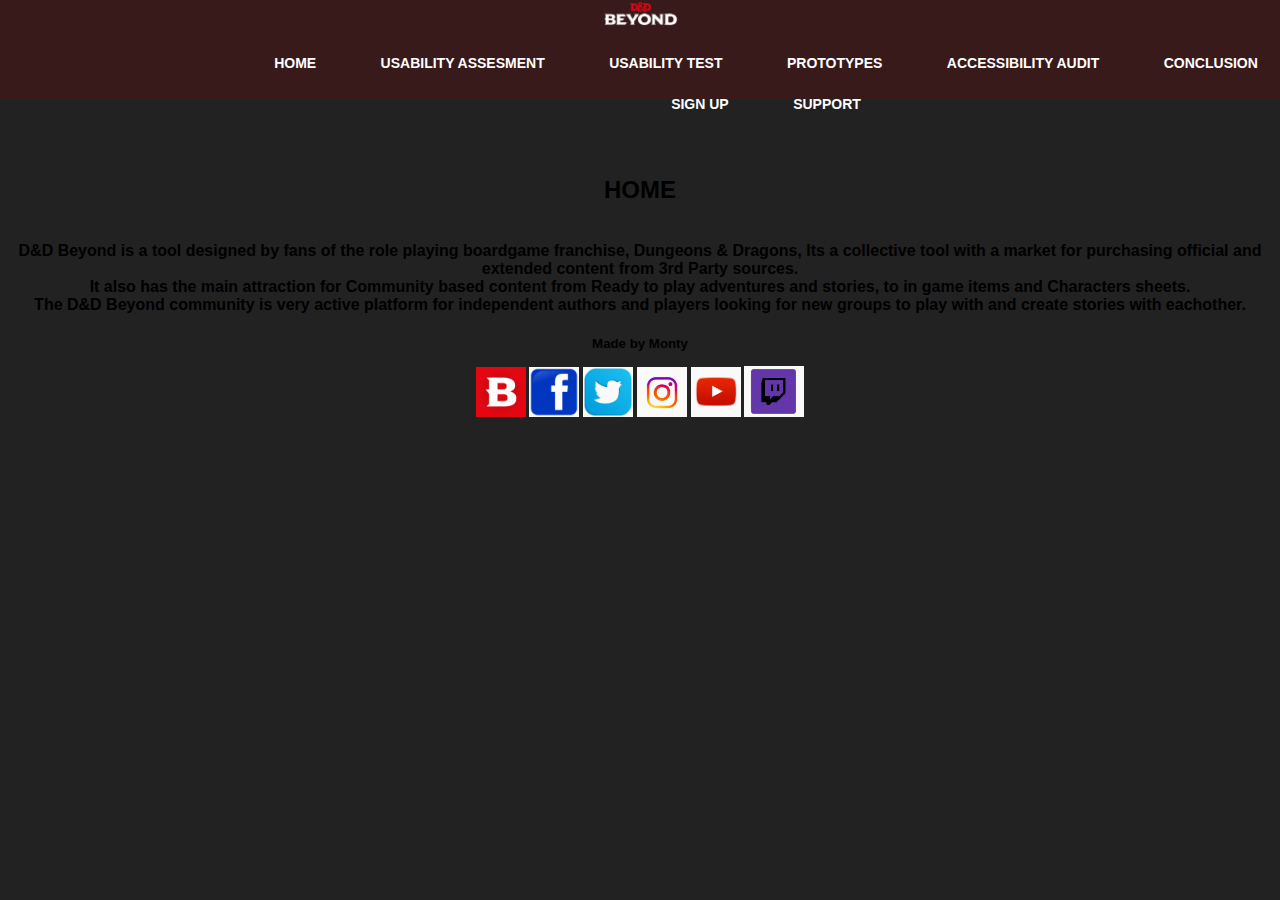
<file: HCI Final Project/index.html>
<!DOCTYPE html>
<html lang="en">
<head>
    <meta charset="UTF-8">
    <meta http-equiv="X-UA-Compatible" content="IE=edge">
    <meta name="viewport" content="width=device-width, initial-scale=1.0">
    <title> D&D Beyond HCI Final Project (index)</title>
    <link rel="stylesheet" href="style.css">
    <link rel="icon" type="image/x-icon" href="fav-icon.png">
</head>
<body>
    <header> 
    <div class="container">
        <h1 class="logo"></h1>
        <a href="https://www.dndbeyond.com">
        <img src="logo.png" class="social" width="75" translateX=""></a>
        <nav>
           <ul>
                <li> <a href="index.html"> Home </a> </li>
                <li> <a href="Usability Assesment.html"> Usability Assesment </a> </li>
                <li> <a href="Usability Test.html"> Usability Test </a> </li>
                <li> <a href="Prototypes.html"> Prototypes </a> </li>
                <li> <a href="Accessibility Audit.html"> Accessibility Audit </a> </li>
                <li> <a href="Conclusion.html"> Conclusion </a> </li>
                <li> <a href="signup.html"> Sign Up </a> </li>
                <li> <a href="support.html"> Support </a> </li>
        </ul>
    </nav>
    </div>
</header>

      <div class="content">
        <h2><br>
          <br>
          HOME
        </h2>
        <br>
        D&D Beyond is a tool designed by fans of the role playing boardgame franchise, Dungeons & Dragons,
        Its a collective tool with a market for purchasing official and extended content from 3rd Party sources. 
        <br>
        It also has the main attraction for Community based content from Ready to play adventures and stories, 
        to in game items and Characters sheets.
        <br>
        The D&D Beyond community is very active platform for independent authors 
        and players looking for new groups to play with and create stories with eachother.
        
        <p>
            
        </p>

      </div>
</body>
<footer>
    <h5>
        Made by Monty
        <br><br>
        <a href="https://www.dndbeyond.com">
          <img src="fav-icon.png" class="social" width="50"></a>

        <a href="https://www.facebook.com/d&dbeyond">
          <img src="facebook.png" class="social" width="50"></a>

        <a href="https://twitter.com/d&dbeyond">
          <img src="twitter.png" class="social" width="50"></a>
  
        <a href="https://www.instagram.com/d&dbeyond/">
          <img src="instagram.png" class="social" width="50"></a>
  
        <a href="https://www.youtube.com/channel/UCPy-338BEVgDkQade0qJmkw">
          <img src="youtube.png" class="social" width="50"></a>
  
        <a href="https://www.twitch.tv/d&dbeyond">
          <img src="twitch.png" class="social" width="60"></a>
          
    </h5>
  </footer>
</html>
</file>
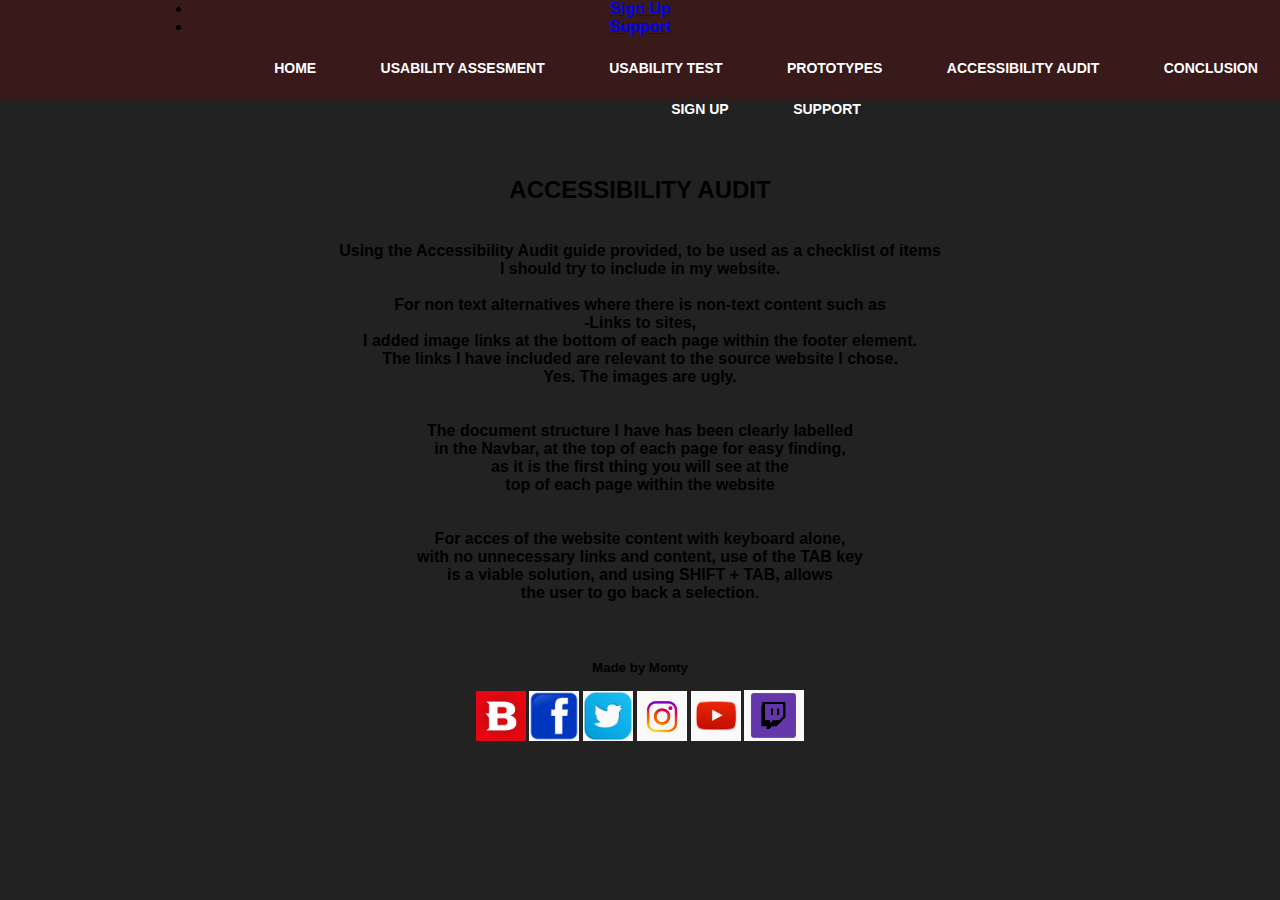
<file: HCI Final Project/Accessibility Audit.html>
<!DOCTYPE html>
<html lang="en">
<head>
    <meta charset="UTF-8">
    <meta http-equiv="X-UA-Compatible" content="IE=edge">
    <meta name="viewport" content="width=device-width, initial-scale=1.0">
    <title> D&D Beyond HCI Final Project (index)</title>
    <link rel="stylesheet" href="style.css">
    <link rel="icon" type="image/x-icon" href="fav-icon.png">
</head>
<body>
    <header> 
    <div class="container">
        <li> <a href="signup.html"> Sign Up </a> </li>
        <li> <a href="support.html"> Support </a> </li>
        <nav>
           <ul>
                <li> <a href="index.html"> Home </a> </li>
                <li> <a href="Usability Assesment.html"> Usability Assesment </a> </li>
                <li> <a href="Usability Test.html"> Usability Test </a> </li>
                <li> <a href="Prototypes.html"> Prototypes </a> </li>
                <li> <a href="Accessibility Audit.html"> Accessibility Audit </a> </li>
                <li> <a href="Conclusion.html"> Conclusion </a> </li>
                <li> <a href="signup.html"> Sign Up </a> </li>
                <li> <a href="support.html"> Support </a> </li>
        </ul>
    </nav>
    </div>
</header>
  <div class="content">
    <h2>
    <br>
    <br> ACCESSIBILITY AUDIT
    </h2>
    <br> Using the Accessibility Audit guide provided, to be used as a checklist of items
    <br> I should try to include in my website.
    <br>
    <br> For non text alternatives where there is non-text content such as
    <br> -Links to sites,
    <br> I added image links at the bottom of each page within the footer element.
    <br> The links I have included are relevant to the source website I chose.
    <br> Yes. The images are ugly.
    <br>
    <br> 
    <br> The document structure I have has been clearly labelled
    <br> in the Navbar, at the top of each page for easy finding,
    <br> as it is the first thing you will see at the
    <br> top of each page within the website
    <br>
    <br> 
    <br> For acces of the website content with keyboard alone, 
    <br> with no unnecessary links and content, use of the TAB key 
    <br> is a viable solution, and using SHIFT + TAB, allows
    <br> the user to go back a selection.
    <br> 
    <br> 
    <br>     


    <p>
       
    </p>
  </div>






    
    <footer>
    <h5>
      Made by Monty
      <br><br>
      <a href="https://www.dndbeyond.com">
        <img src="fav-icon.png" class="social" width="50"></a>

      <a href="https://www.facebook.com/d&dbeyond">
        <img src="facebook.png" class="social" width="50"></a>

      <a href="https://twitter.com/d&dbeyond">
        <img src="twitter.png" class="social" width="50"></a>

      <a href="https://www.instagram.com/d&dbeyond/">
        <img src="instagram.png" class="social" width="50"></a>

      <a href="https://www.youtube.com/channel/UCPy-338BEVgDkQade0qJmkw">
        <img src="youtube.png" class="social" width="50"></a>

      <a href="https://www.twitch.tv/d&dbeyond">
        <img src="twitch.png" class="social" width="60"></a>
    </h5>
  </footer>
</html>
</file>
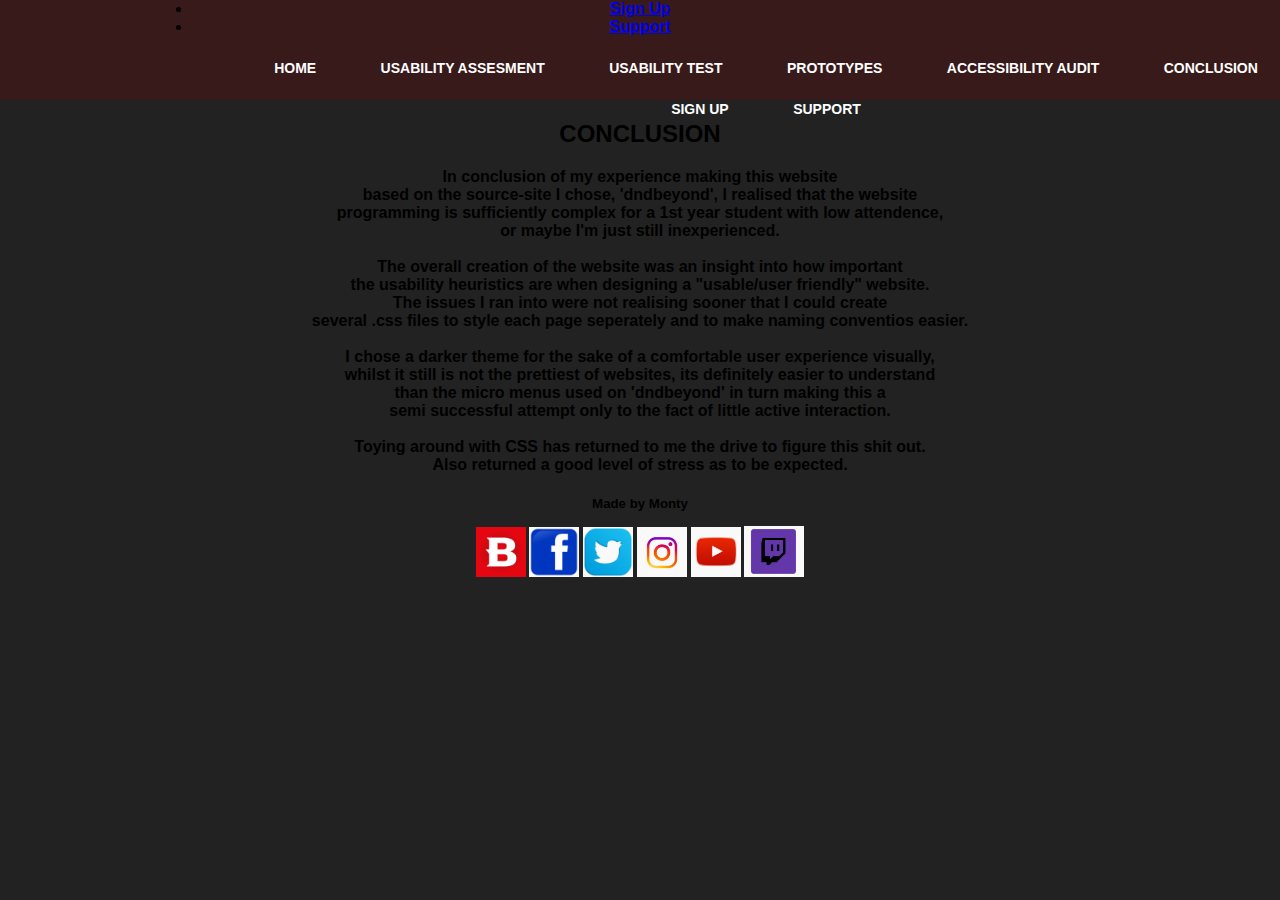
<file: HCI Final Project/Conclusion.html>
<!DOCTYPE html>
<html lang="en">
<head>
    <meta charset="UTF-8">
    <meta http-equiv="X-UA-Compatible" content="IE=edge">
    <meta name="viewport" content="width=device-width, initial-scale=1.0">
    <title> D&D Beyond HCI Final Project (index)</title>
    <link rel="stylesheet" href="style.css">
    <link rel="icon" type="image/x-icon" href="fav-icon.png">
</head>
<body>
    <header> 
    <div class="container">
        <h1 class="logo"></h1>
        <li> <a href="signup.html"> Sign Up </a> </li>
        <li> <a href="support.html"> Support </a> </li>
        <nav>
           <ul>
                <li> <a href="index.html"> Home </a> </li>
                <li> <a href="Usability Assesment.html"> Usability Assesment </a> </li>
                <li> <a href="Usability Test.html"> Usability Test </a> </li>
                <li> <a href="Prototypes.html"> Prototypes </a> </li>
                <li> <a href="Accessibility Audit.html"> Accessibility Audit </a> </li>
                <li> <a href="Conclusion.html"> Conclusion </a> </li>
                <li> <a href="signup.html"> Sign Up </a> </li>
                <li> <a href="support.html"> Support </a> </li>
        </ul>
    </nav>
    </div>
</header>

  <div class="content">
    <h2>
      CONCLUSION
    </h2>
    In conclusion of my experience making this website <br>
    based on the source-site I chose, 'dndbeyond', I realised that the website <br>
    programming is sufficiently complex for a 1st year student with low attendence,<br>
    or maybe I'm just still inexperienced.
    <br><br>
    The overall creation of the website was an insight into how important <br>
    the usability heuristics are when designing a "usable/user friendly" website.<br>
    The issues I ran into were not realising sooner that I could create <br>
    several .css files to style each page seperately and to make naming conventios easier.<br>
    <br>
    I chose a darker theme for the sake of a comfortable user experience visually,<br>
    whilst it still is not the prettiest of websites, its definitely easier to understand<br>
    than the micro menus used on 'dndbeyond' in turn making this a <br>
    semi successful attempt only to the fact of little active interaction.<br>
    <br>
    Toying around with CSS has returned to me the drive to figure this shit out.<br>
    Also returned a good level of stress as to be expected.
    
    <p>
        
    </p>

  </div>





    
    <footer>
    <h5>
      Made by Monty
      <br><br>
      <a href="https://www.dndbeyond.com">
        <img src="fav-icon.png" class="social" width="50"></a>

      <a href="https://www.facebook.com/d&dbeyond">
        <img src="facebook.png" class="social" width="50"></a>

      <a href="https://twitter.com/d&dbeyond">
        <img src="twitter.png" class="social" width="50"></a>

      <a href="https://www.instagram.com/d&dbeyond/">
        <img src="instagram.png" class="social" width="50"></a>

      <a href="https://www.youtube.com/channel/UCPy-338BEVgDkQade0qJmkw">
        <img src="youtube.png" class="social" width="50"></a>

      <a href="https://www.twitch.tv/d&dbeyond">
        <img src="twitch.png" class="social" width="60"></a>
          
    </h5>
  </footer>
</html>
</file>
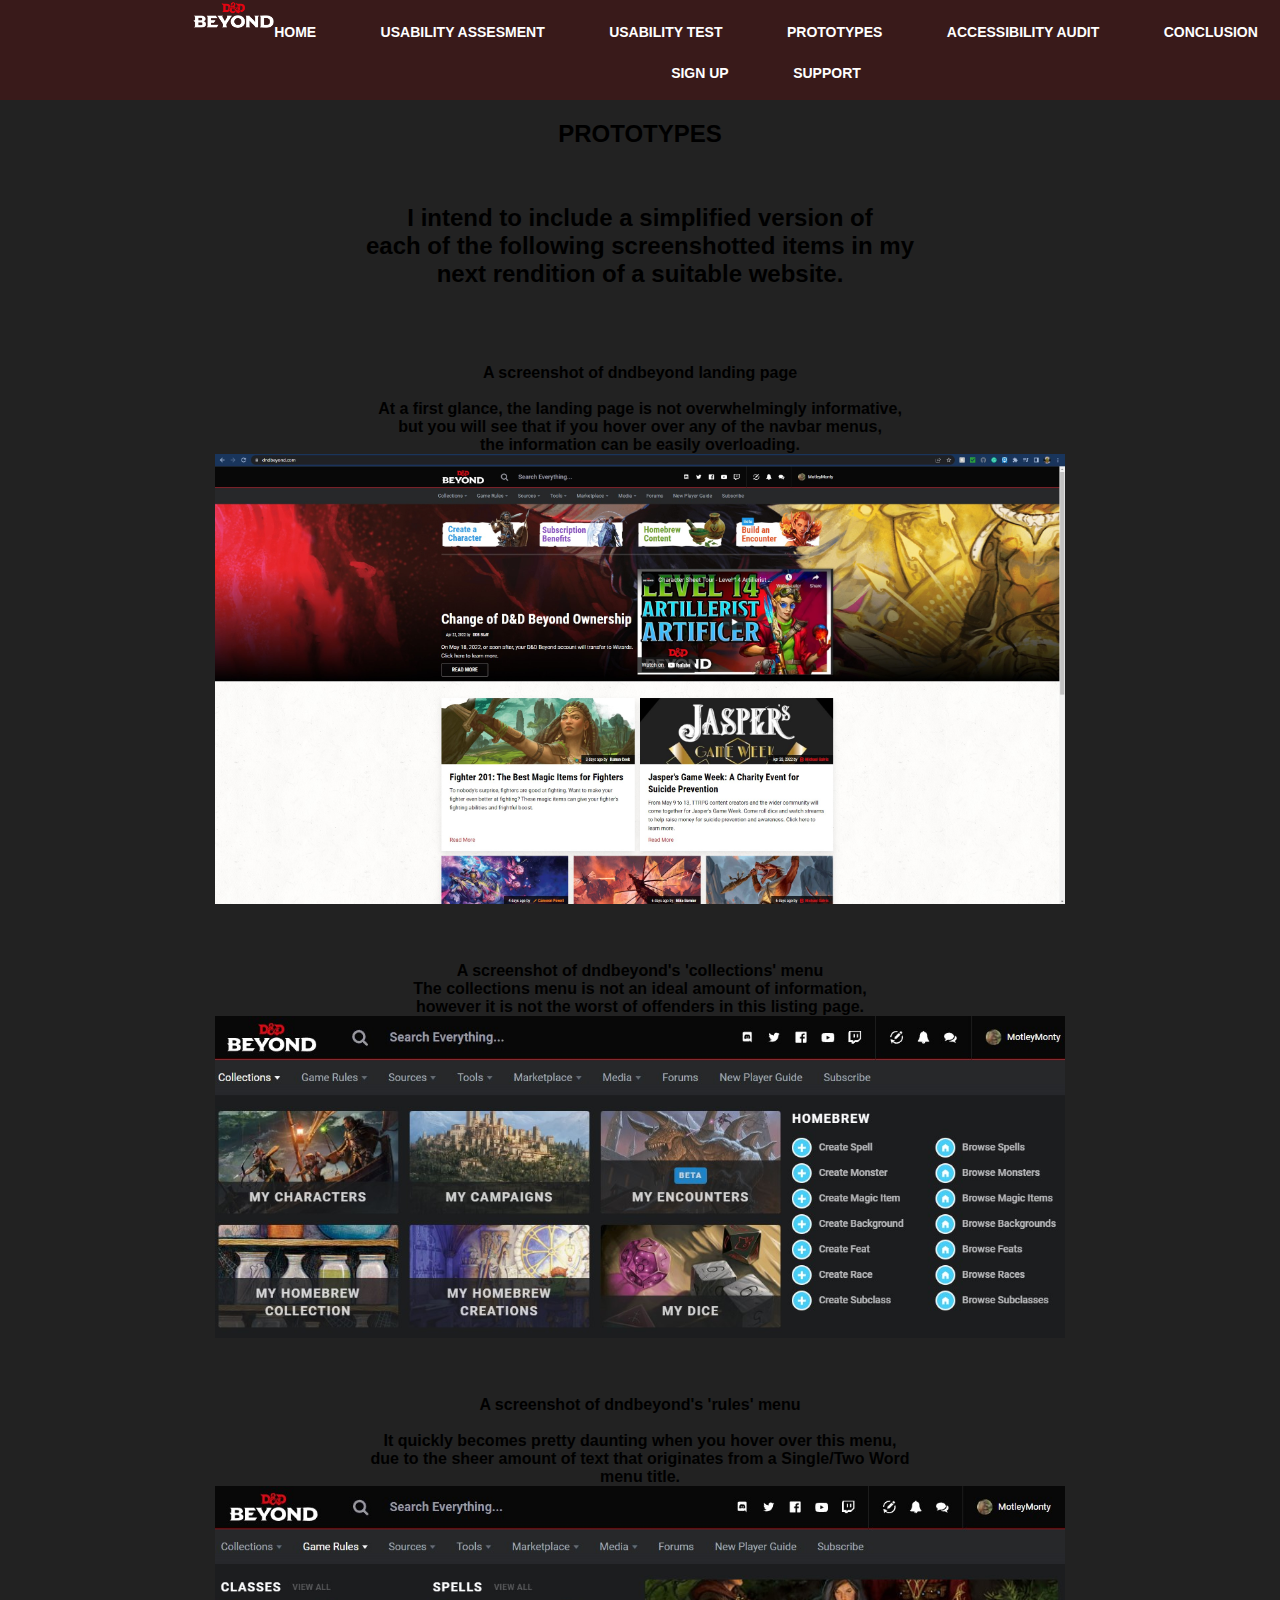
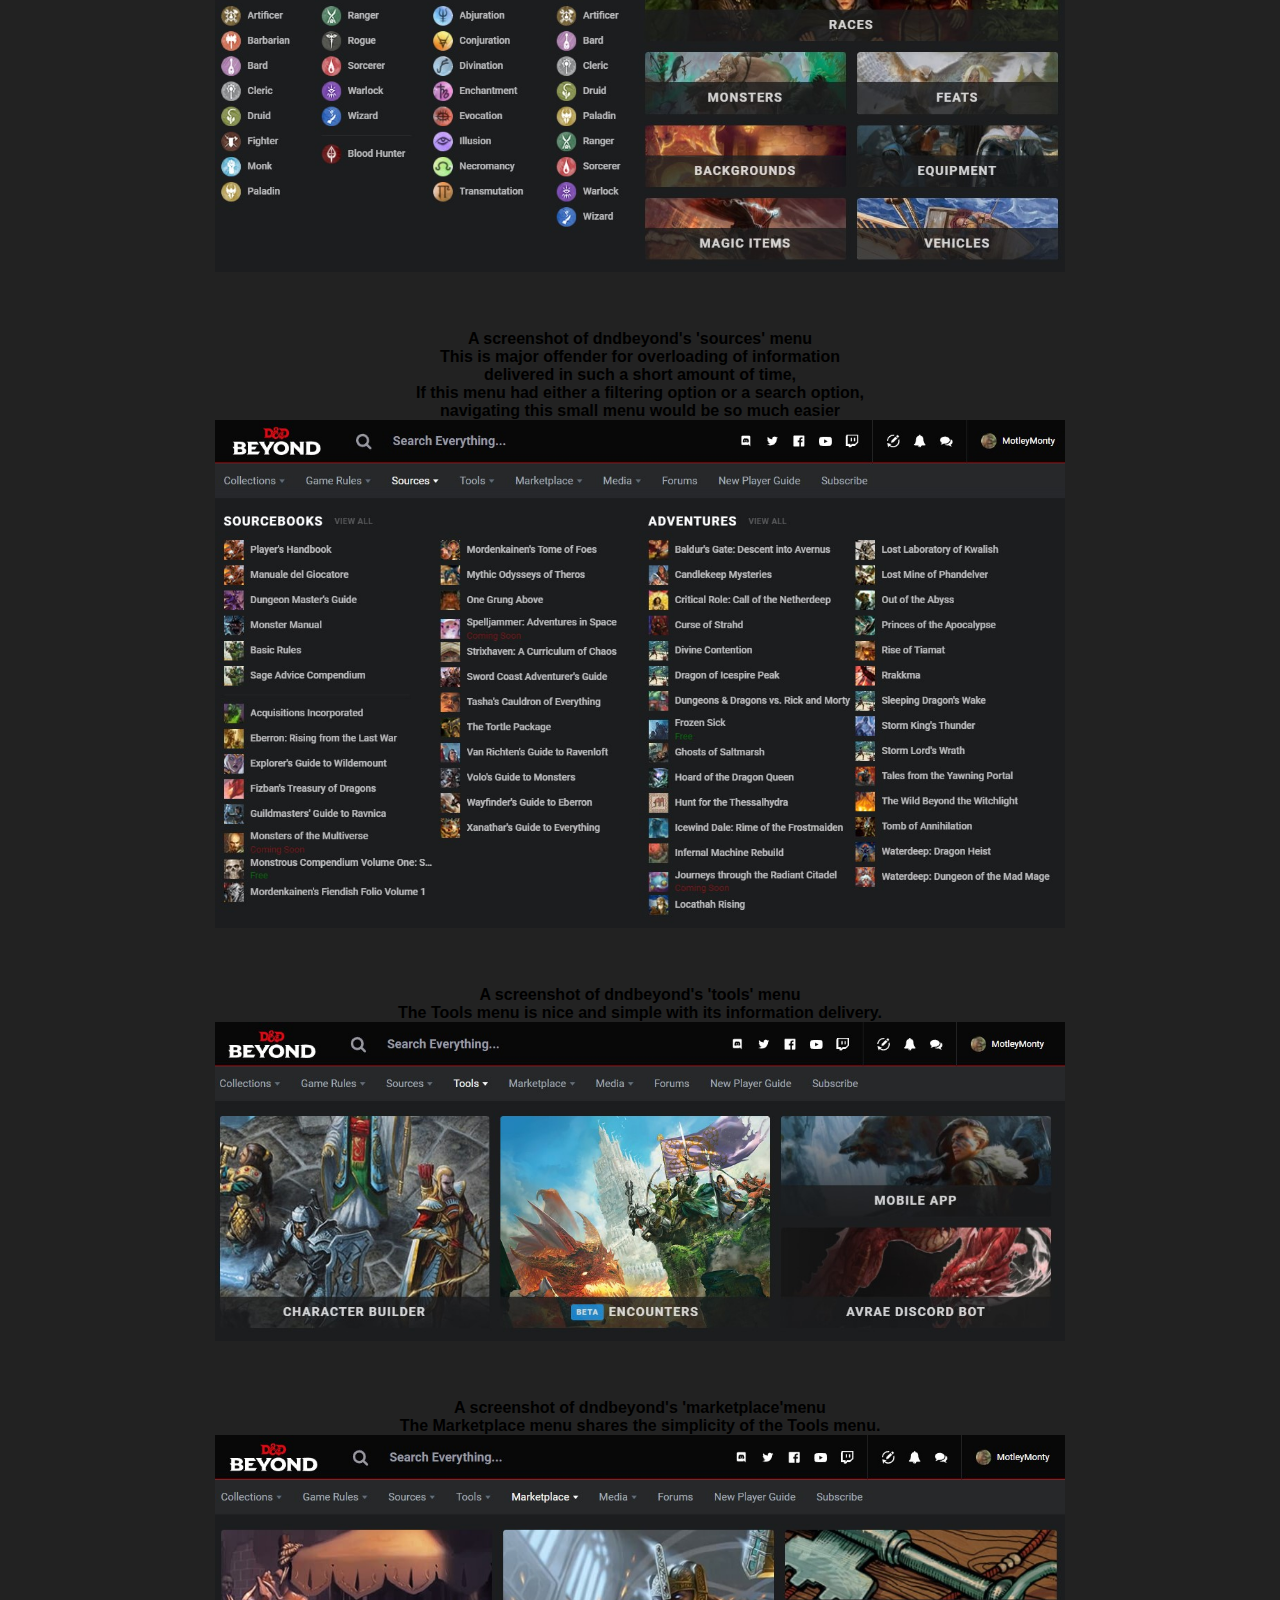
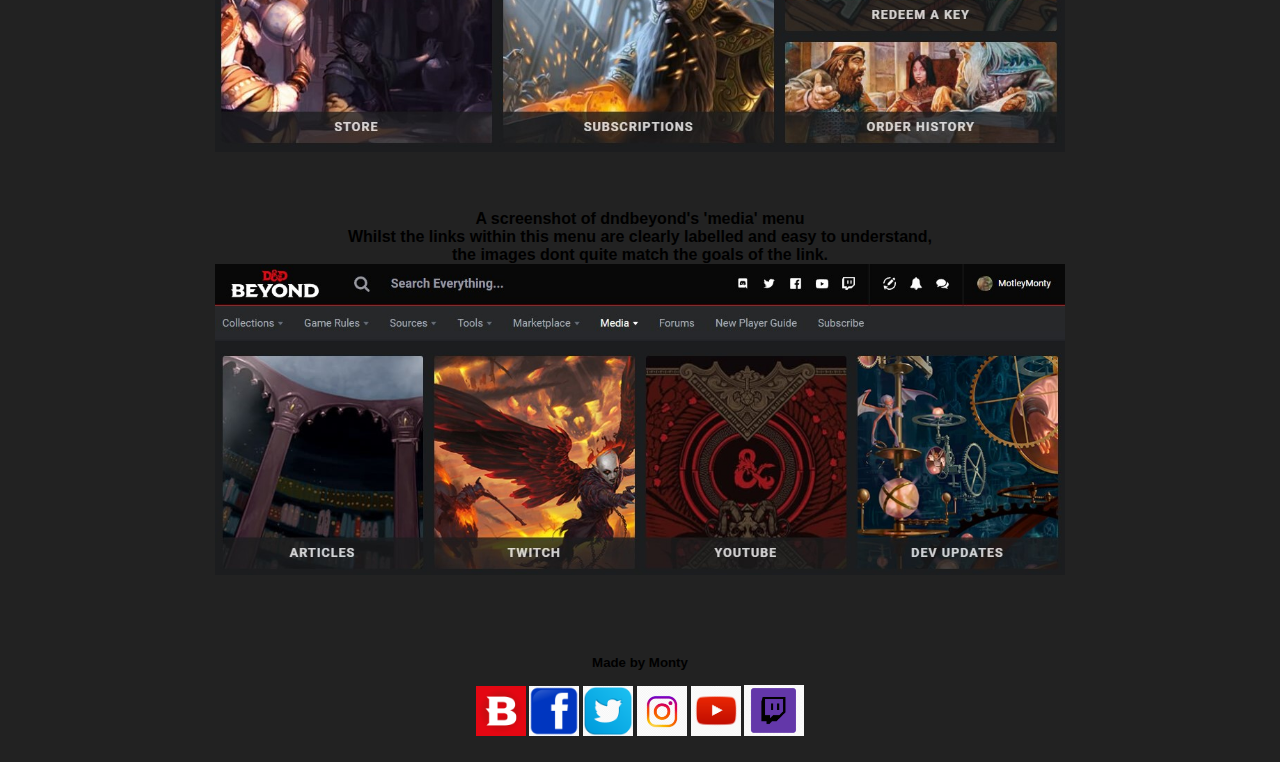
<file: HCI Final Project/Prototypes.html>
<!DOCTYPE html>
<html lang="en">
<head>
    <meta charset="UTF-8">
    <meta http-equiv="X-UA-Compatible" content="IE=edge">
    <meta name="viewport" content="width=device-width, initial-scale=1.0">
    <title> D&D Beyond HCI Final Project (index)</title>
    <link rel="stylesheet" href="style.css">
    <link rel="icon" type="image/x-icon" href="fav-icon.png">
</head>
<body>
    <header> 
    <div class="container">
        <h1 class="logo"></h1>
        <img src="logo.png" class="logo">
        <nav>
           <ul>
                <li> <a href="index.html"> Home </a> </li>
                <li> <a href="Usability Assesment.html"> Usability Assesment </a> </li>
                <li> <a href="Usability Test.html"> Usability Test </a> </li>
                <li> <a href="Prototypes.html"> Prototypes </a> </li>
                <li> <a href="Accessibility Audit.html"> Accessibility Audit </a> </li>
                <li> <a href="Conclusion.html"> Conclusion </a> </li>
                <li> <a href="signup.html"> Sign Up </a> </li>
                <li> <a href="support.html"> Support </a> </li>
        </ul>
    </nav>
    </div>
</header>

  <div class="content">
    <h2>
      PROTOTYPES
      <br><br><br>
      I intend to include a simplified version of<br> 
      each of the following screenshotted items in my <br>
      next rendition of a suitable website.
      <br><br><br>
    </h2>
    A screenshot of dndbeyond landing page<br><br>
    At a first glance, the landing page is not overwhelmingly informative, <br>
    but you will see that if you hover over any of the navbar menus,<br>
    the information can be easily overloading.<br>


    <img src="sourceSite.jpg" class="images" width="850"><br>
    <br><br><br>
    
    A screenshot of dndbeyond's 'collections' menu <br>
    The collections menu is not an ideal amount of information,<br>
    however it is not the worst of offenders in this listing page.<br>  
  
    <img src="collectionsMenu.jpg" class="images" width="850"><br>
    <br><br><br>
    
    A screenshot of dndbeyond's 'rules' menu<br><br>
    It quickly becomes pretty daunting when you hover over this menu,<br>
    due to the sheer amount of text that originates from a Single/Two Word<br>
    menu title.<br>
   <img src="rulesMenu.jpg" width="850" > <br>
   <br><br><br>
    
    A screenshot of dndbeyond's 'sources' menu <br>
    This is major offender for overloading of information <br>
    delivered in such a short amount of time, <br>
    If this menu had either a filtering option or a search option, <br>
    navigating this small menu would be so much easier<br>
    <img src="sourcesMenu.jpg" width="850"> <br>
    <br><br><br>
    
    A screenshot of dndbeyond's 'tools' menu <br>
  The Tools menu is nice and simple with its information delivery.<br>  
    <img src="toolsMenu.jpg" width="850"> <br>
    <br><br><br> 
    
    A screenshot of dndbeyond's 'marketplace'menu <br>
    The Marketplace menu shares the simplicity of the Tools menu.    
    <img src="marketMenu.jpg" width="850"> <br>
    <br><br><br>
    
    A screenshot of dndbeyond's 'media' menu <br>
    Whilst the links within this menu are clearly labelled and easy to understand,<br>
    the images dont quite match the goals of the link.<br>
    <img src="mediaMenu.jpg" width="850"> <br>
    <br><br><br>   
    <p>
        
    </p>

  </div>





    
    <footer>
    <h5>
      Made by Monty
      <br><br>
      <a href="https://www.dndbeyond.com">
        <img src="fav-icon.png" class="social" width="50"></a>

      <a href="https://www.facebook.com/d&dbeyond">
        <img src="facebook.png" class="social" width="50"></a>

      <a href="https://twitter.com/d&dbeyond">
        <img src="twitter.png" class="social" width="50"></a>

      <a href="https://www.instagram.com/d&dbeyond/">
        <img src="instagram.png" class="social" width="50"></a>

      <a href="https://www.youtube.com/channel/UCPy-338BEVgDkQade0qJmkw">
        <img src="youtube.png" class="social" width="50"></a>

      <a href="https://www.twitch.tv/d&dbeyond">
        <img src="twitch.png" class="social" width="60"></a>
  </footer>
</html>
</file>
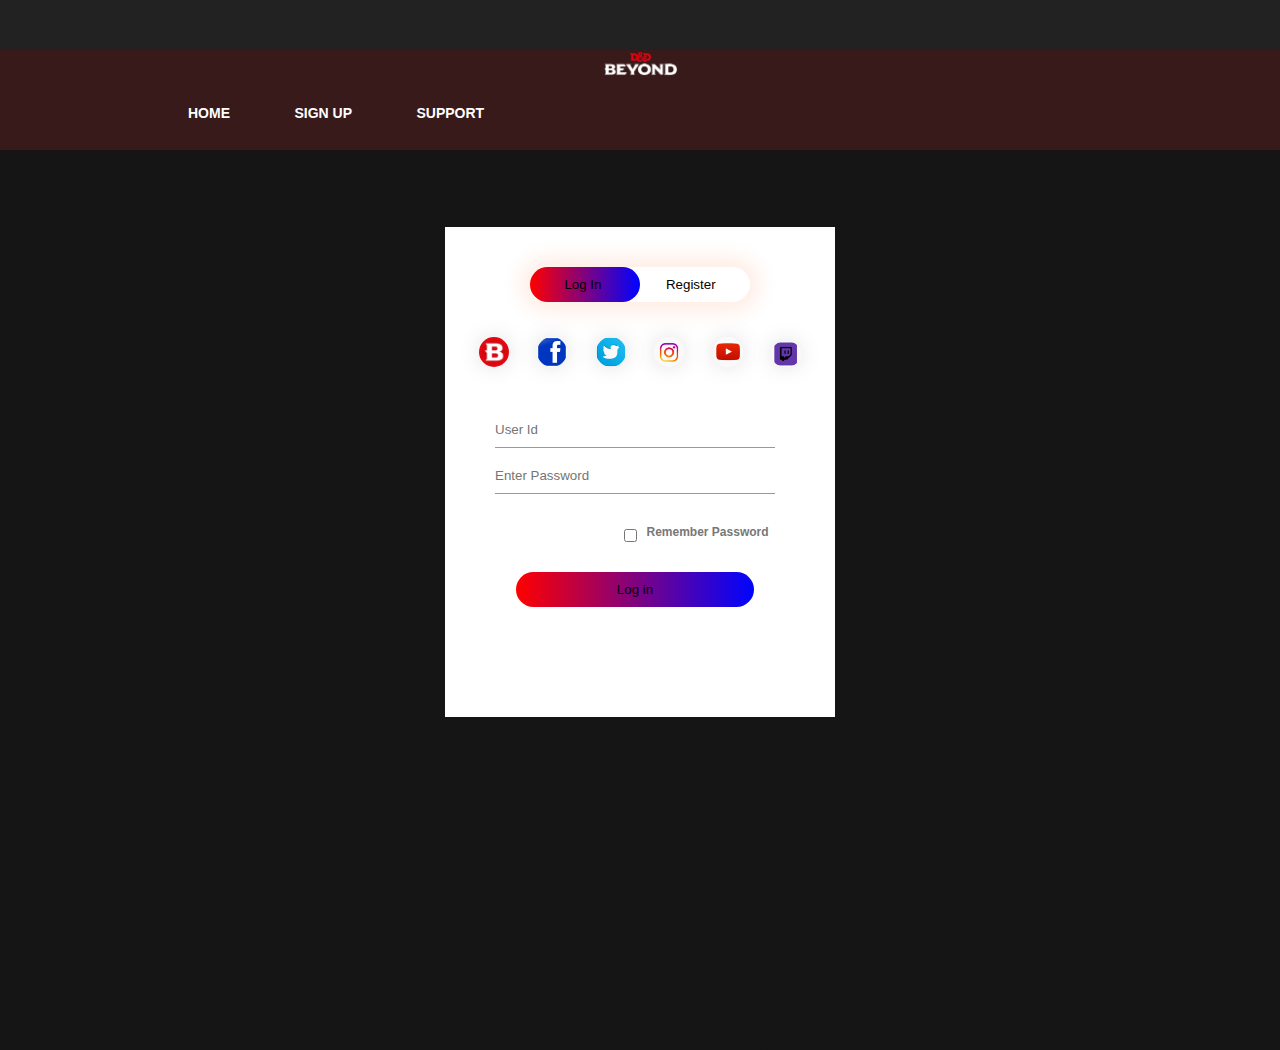
<file: HCI Final Project/signup.html>
<!DOCTYPE html>
<html lang="en">
<head>
    <meta charset="UTF-8">
    <meta http-equiv="X-UA-Compatible" content="IE=edge">
    <meta name="viewport" content="width=device-width, initial-scale=1.0">
    <title> D&D Beyond HCI Final Project (index)</title>
    <link rel="stylesheet" href="signup.css">
    <link rel="icon" type="image/x-icon" href="fav-icon.png">
</head>
<body>
    <header> 
    <div class="container">
        <h1 class="logo"></h1>
        <a href="https://www.dndbeyond.com">
        <img src="logo.png" class="social" width="75" translateX=""></a>
        <nav>
           <ul>
                <li> <a href="index.html"> Home </a> </li>
                <li> <a href="signup.html"> Sign Up </a> </li>
                <li> <a href="support.html"> Support </a> </li>
        </ul>
    </nav>
    </div>
</header>
<body>
    <meta charset="UTF-8">
    <meta http-equiv="X-UA-Compatible" content="IE=edge">
    <meta name="viewport" content="width=device-width, initial-scale=1.0">
    <title> D&D Beyond HCI Final Project (index)</title>
    <link rel="stylesheet" href="signup.css">
    <link rel="icon" type="image/x-icon" href="fav-icon.png">
    <div class="hero">
<div class="form-box">
    <div class="button-box">
        <div id="btn"></div>
        <button type="button" class="toggle-btn" onclick="login()">Log In</button>
        <button type="button" class="toggle-btn" onclick="register()">Register</button>
    </div>
    <div class="social-icons">
        <a href="https://www.dndbeyond.com">
            <img src="fav-icon.png" class="social" width="50"></a>
  
          <a href="https://www.facebook.com/d&dbeyond">
            <img src="facebook.png" class="social" width="50"></a>
  
          <a href="https://twitter.com/d&dbeyond">
            <img src="twitter.png" class="social" width="50"></a>
    
          <a href="https://www.instagram.com/d&dbeyond/">
            <img src="instagram.png" class="social" width="50"></a>
    
          <a href="https://www.youtube.com/channel/UCPy-338BEVgDkQade0qJmkw">
            <img src="youtube.png" class="social" width="50"></a>
    
          <a href="https://www.twitch.tv/d&dbeyond">
            <img src="twitch.png" class="social" width="60"></a>
    </div>
    <form id="login" class="input-group">
        <input type="text" class="input-field" placeholder="User Id" required>
        <input type="text" class="input-field" placeholder="Enter Password" required>
        <input type="checkbox" class="chech-box"><span>Remember Password</span>
        <button type="submit" class="submit-btn">Log in</button>
    </form>
    <form id="register" class="input-group">
        <input type="text" class="input-field" placeholder="User Id" required>
        <input type="email" class="input-field" placeholder="Email Id" required>
        <input type="text" class="input-field" placeholder="Enter Password" required>
        <input type="checkbox" class="chech-box"><span>I agree to the terms & conditions</span>
        <button type="submit" class="submit-btn">Register</button>
    </form>
</div>
        
    </div>
    
    <script>
    var x = document.getElementById("login");
    var y = document.getElementById("register");
    var z = document.getElementById("btn");
    
    function register(){
        x.style.left = "-400px";
        y.style.left = "50px";
        z.style.left = "110px";
    }
    function login(){
        x.style.left = "50px";
        y.style.left = "450px";
        z.style.left = "0";
    }
    
    
    </script>
    
</body>
</html>
</file>
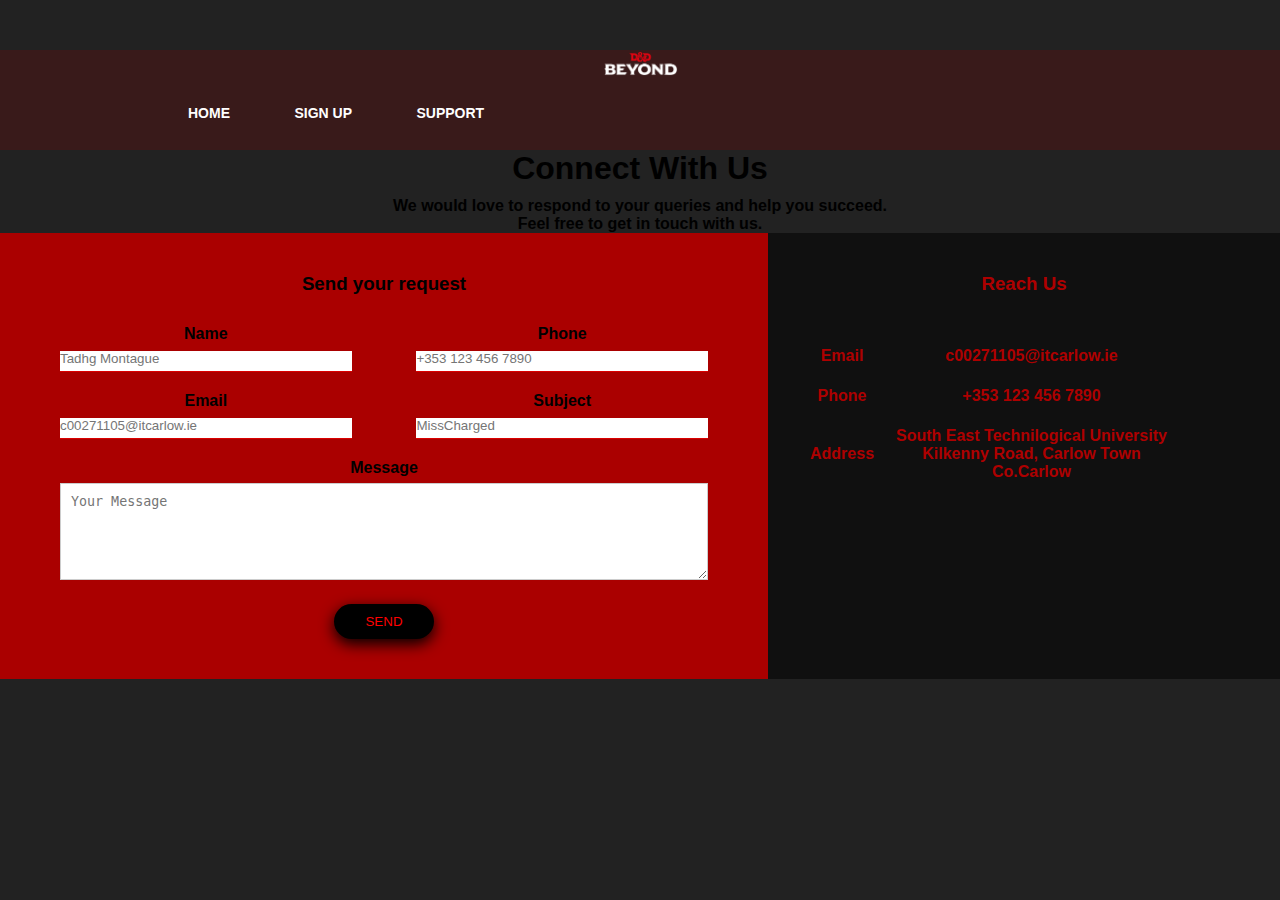
<file: HCI Final Project/support.html>
<!DOCTYPE html>
<html lang="en">
<head>
    <meta charset="UTF-8">
    <meta http-equiv="X-UA-Compatible" content="IE=edge">
    <meta name="viewport" content="width=device-width, initial-scale=1.0">
    <title> D&D Beyond HCI Final Project (index)</title>
    <link rel="stylesheet" href="support.css">
    <link rel="icon" type="image/x-icon" href="fav-icon.png">
</head>
<body><body>
    <header> 
    <div class="container">
        <h1 class="logo"></h1>
        <a href="https://www.dndbeyond.com">
        <img src="logo.png" class="social" width="75"></a>
        <nav>
           <ul> 
                <li> <a href="index.html"> Home </a> </li>
                <li> <a href="signup.html"> Sign Up </a> </li>
                <li> <a href="support.html"> Support </a> </li>
        </ul>
    </nav>
    </div>
</header>
<body>
    <div class="support-container">
        <h1>Connect With Us</h1>
        <p>We would love to respond to your queries and help you succeed.<br>Feel free to get in touch with us.</p>
        <div class="contact-box">
            <div class="contact-left">
                <h3>Send your request</h3>
                <form>
                    
                    <div class="input-row">
                        <div class="input-group">
                            <label>Name</label>
                            <input type="text" placeholder="Tadhg Montague" required>
                        </div>
                        <div class="input-group">
                            <label>Phone</label>
                            <input type="text" placeholder="+353 123 456 7890" required>
                        </div>
                        
                    </div>
                    <div class="input-row">
                        <div class="input-group">
                            <label>Email</label>
                            <input type="email" placeholder="c00271105@itcarlow.ie" required>
                        </div>
                        <div class="input-group">
                            <label>Subject</label>
                            <input type="text" placeholder="MissCharged" required>
                        </div>
                        
                    </div>
                    
                    <label>Message</label>
                    <textarea rows="5" placeholder="Your Message" required></textarea>
                    
                    <button type="submit">SEND</button>
                </form>
            </div>
            <div class="contact-right">
                <h3>Reach Us</h3>
                
                <table>
                    <tr>
                        <td>Email</td>
                        <td>c00271105@itcarlow.ie</td>
                    </tr>
                    <tr>
                        <td>Phone</td>
                        <td>+353 123 456 7890</td>
                    </tr>
                    <tr>
                        <td>Address</td>
                        <td>South East Technilogical University<br>
                        Kilkenny Road, Carlow Town<br>
                        Co.Carlow
                        </td>
                    </tr>
                    
                </table>
                
                
            </div>
        </div>
    </div>
                   
            
     
</body>
</html>
</file>
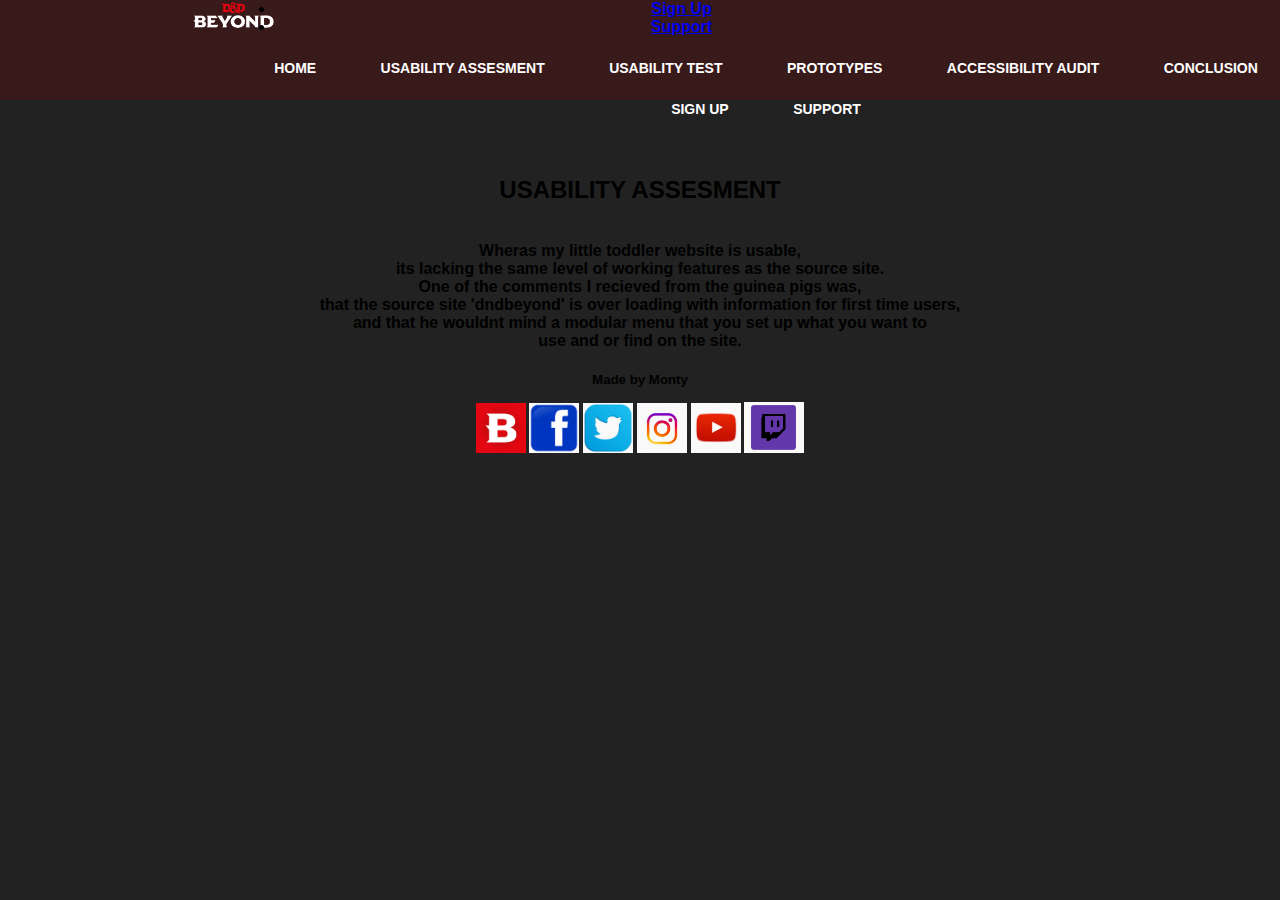
<file: HCI Final Project/Usability Assesment.html>
<!DOCTYPE html>
<html lang="en">
<head>
    <meta charset="UTF-8">
    <meta http-equiv="X-UA-Compatible" content="IE=edge">
    <meta name="viewport" content="width=device-width, initial-scale=1.0">
    <title> D&D Beyond HCI Final Project (index)</title>
    <link rel="stylesheet" href="style.css">
    <link rel="icon" type="image/x-icon" href="fav-icon.png">
</head>
<body>
    <header> 
    <div class="container">
        <h1 class="logo"></h1>
        <img src="logo.png" class="logo">
        <li> <a href="signup.html"> Sign Up </a> </li>
                <li> <a href="support.html"> Support </a> </li>

        <nav>
           <ul>
                <li> <a href="index.html"> Home </a> </li>
                <li> <a href="Usability Assesment.html"> Usability Assesment </a> </li>
                <li> <a href="Usability Test.html"> Usability Test </a> </li>
                <li> <a href="Prototypes.html"> Prototypes </a> </li>
                <li> <a href="Accessibility Audit.html"> Accessibility Audit </a> </li>
                <li> <a href="Conclusion.html"> Conclusion </a> </li>
                <li> <a href="signup.html"> Sign Up </a> </li>
                <li> <a href="support.html"> Support </a> </li>
        </ul>
    </nav>
    </div>
</header>

  <div class="content">
    <h2>
      <br><br>
      USABILITY ASSESMENT
      <br>
    </h2>
    
    <br> Wheras my little toddler website is usable, 
    <br> its lacking the same level of working features as the source site.
    <br> One of the comments I recieved from the guinea pigs was, 
    <br> that the source site 'dndbeyond' is over loading with information for first time users,
    <br> and that he wouldnt mind a modular menu that you set up what you want to 
    <br> use and or find on the site.
    
    <p>
        
    </p>

  </div>





    
    <footer>
    <h5>
      Made by Monty
      <br><br>
      <a href="https://www.dndbeyond.com">
        <img src="fav-icon.png" class="social" width="50"></a>

      <a href="https://www.facebook.com/d&dbeyond">
        <img src="facebook.png" class="social" width="50"></a>

      <a href="https://twitter.com/d&dbeyond">
        <img src="twitter.png" class="social" width="50"></a>

      <a href="https://www.instagram.com/d&dbeyond/">
        <img src="instagram.png" class="social" width="50"></a>

      <a href="https://www.youtube.com/channel/UCPy-338BEVgDkQade0qJmkw">
        <img src="youtube.png" class="social" width="50"></a>

      <a href="https://www.twitch.tv/d&dbeyond">
        <img src="twitch.png" class="social" width="60"></a>
          
    </h5>
  </footer>
</html>
</file>
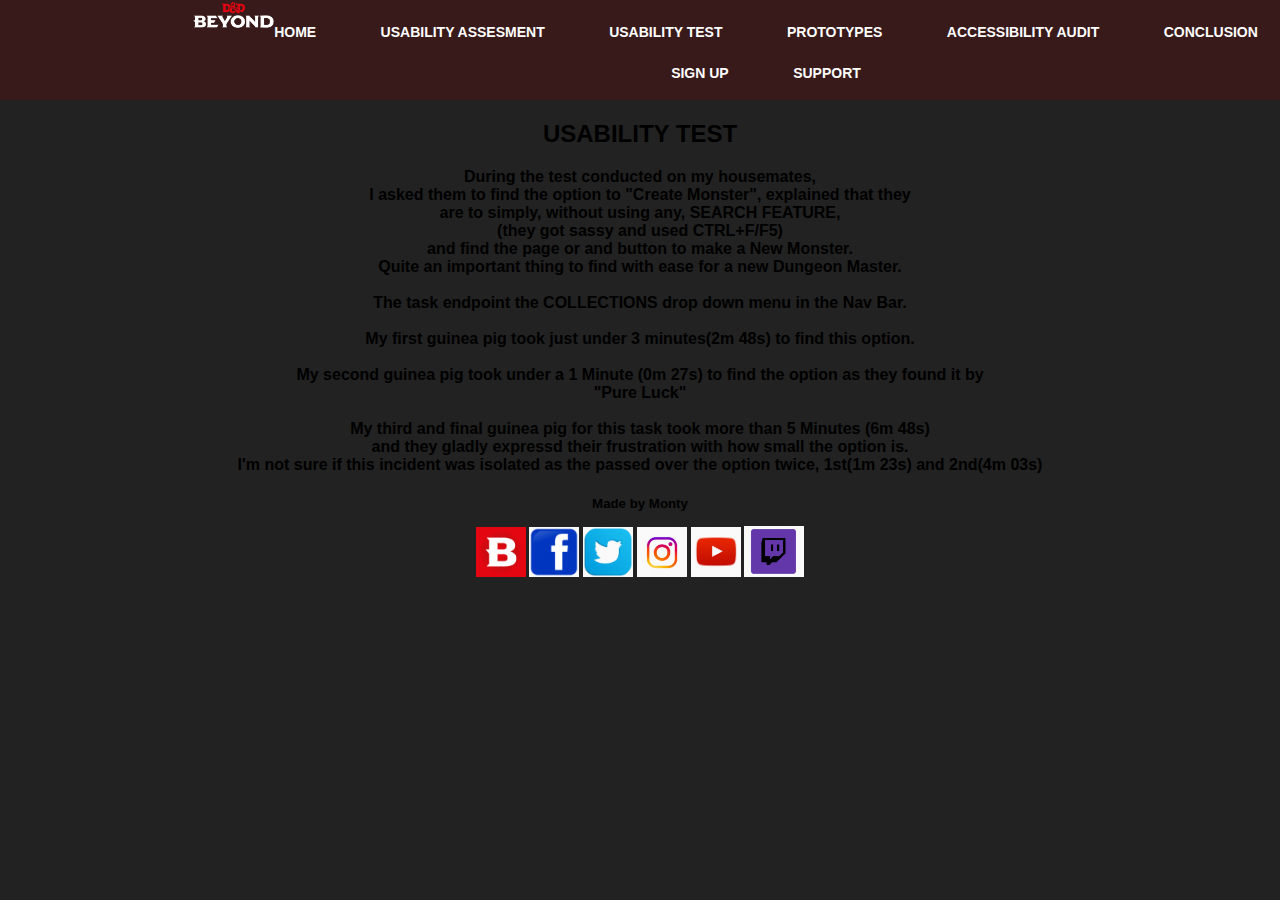
<file: HCI Final Project/Usability Test.html>
<!DOCTYPE html>
<html lang="en">
<head>
    <meta charset="UTF-8">
    <meta http-equiv="X-UA-Compatible" content="IE=edge">
    <meta name="viewport" content="width=device-width, initial-scale=1.0">
    <title> D&D Beyond HCI Final Project (index)</title>
    <link rel="stylesheet" href="style.css">
    <link rel="icon" type="image/x-icon" href="fav-icon.png">
</head>
<body>
    <header> 
    <div class="container">
        <h1 class="logo"></h1>
        <img src="logo.png" class="logo">
        <nav>
           <ul>
                <li> <a href="index.html"> Home </a> </li>
                <li> <a href="Usability Assesment.html"> Usability Assesment </a> </li>
                <li> <a href="Usability Test.html"> Usability Test </a> </li>
                <li> <a href="Prototypes.html"> Prototypes </a> </li>
                <li> <a href="Accessibility Audit.html"> Accessibility Audit </a> </li>
                <li> <a href="Conclusion.html"> Conclusion </a> </li>
                <li> <a href="signup.html"> Sign Up </a> </li>
                <li> <a href="support.html"> Support </a> </li>
        </ul>
    </nav>
    </div>
</header>

  <div class="content">
    <h2>
      USABILITY TEST
    </h2>
    
   During the test conducted on my housemates,
  <br> I asked them to find the option to "Create Monster", explained that they
  <br> are to simply, without using any, SEARCH FEATURE, 
  <br> (they got sassy and used CTRL+F/F5)
  <br> and find the page or and button to make a New Monster. 
  <br> Quite an important thing to find with ease for a new Dungeon Master.
  <br>
  <br> The task endpoint the COLLECTIONS drop down menu in the Nav Bar.
  <br>
  <br> My first guinea pig took just under 3 minutes(2m 48s) to find this option.
  <br>
  <br> My second guinea pig took under a 1 Minute (0m 27s) to find the option as they found it by 
  <br> "Pure Luck"
  <br>
  <br> My third and final guinea pig for this task took more than 5 Minutes (6m 48s)
  <br> and they gladly expressd their frustration with how small the option is.
  <br> I'm not sure if this incident was isolated as the passed over the option twice, 1st(1m 23s) and 2nd(4m 03s)
    <p>
        
    </p>

  </div>





    
    <footer>
    <h5>
      Made by Monty
      <br><br>
      <a href="https://www.dndbeyond.com">
        <img src="fav-icon.png" class="social" width="50"></a>

      <a href="https://www.facebook.com/d&dbeyond">
        <img src="facebook.png" class="social" width="50"></a>

      <a href="https://twitter.com/d&dbeyond">
        <img src="twitter.png" class="social" width="50"></a>

      <a href="https://www.instagram.com/d&dbeyond/">
        <img src="instagram.png" class="social" width="50"></a>

      <a href="https://www.youtube.com/channel/UCPy-338BEVgDkQade0qJmkw">
        <img src="youtube.png" class="social" width="50"></a>

      <a href="https://www.twitch.tv/d&dbeyond">
        <img src="twitch.png" class="social" width="60"></a>
          
    </h5>
  </footer>
</html>
</file>
<file: HCI Final Project/style.css>
body {
	margin: 0;
	background: #222;
	font-family: helvetica;
	font-weight: 800;
  text-align: center;
  }

.container {
	width: 70%;
	margin: 0 auto;
}

header {
  background: #8e000038;
  height: 100px;
}

header::after {
  content: '';
  display: table;
  clear: both;
}

.logo {
  float: left;
  padding: 10px 10;
  height: 30px;
}

nav {
  float: center;
  position: absolute;
}

nav ul {
  margin: 0;
  padding: 0;
  list-style: none;
}

nav li {
  display: inline-block;
  margin-left: 60px;
  padding-top: 23px;

  position: relative;
}

nav a {
  color: rgb(255, 255, 255);
  text-decoration: none;
  text-transform: uppercase;
  font-size: 14px;
  position: relative;
}

nav a:hover {
  color: rgb(170, 0, 0);
  position: relative;
}

nav a::before {
  content: '';
  display: block;
  height: 4px;
  background-color: rgb(170, 0, 0);

  position: absolute;
  top: 12;
  width: 0%;

  transition: all ease-in-out 300ms;
}

nav a:hover::before {
  width: 100%;
}
</file>
<file: HCI Final Project/signup.css>
body {
	margin: 0;
	background: #222;
	font-family: helvetica;
	font-weight: 800;
  text-align: center;
  }

.container {
	width: 70%;
	margin: 0 auto;
}

header {
  background: #8e000038;
  height: 100px;
}

header::after {
  content: '';
  display: table;
  clear: both;
}

.logo {
  float: left;
  padding: 10px 10;
  height: 30px;
}

nav {
  float: center;
  position: absolute;
}

nav ul {
  margin: 0;
  padding: 0;
  list-style: none;
}

nav li {
  display: inline-block;
  margin-left: 60px;
  padding-top: 23px;

  position: relative;
}

nav a {
  color: rgb(255, 255, 255);
  text-decoration: none;
  text-transform: uppercase;
  font-size: 14px;
  position: relative;
}

nav a:hover {
  color: rgb(170, 0, 0);
  position: relative;
}

nav a::before {
  content: '';
  display: block;
  height: 4px;
  background-color: rgb(170, 0, 0);

  position: absolute;
  top: 12;
  width: 0%;

  transition: all ease-in-out 300ms;
}

nav a:hover::before {
  width: 100%;
}

.container{
    width: 80%;
    margin: 50px auto;
}
footer
{
  float: center;
  position: relative;
  image-resolution: 300;
}
.hero{
  height: 100%;
  width: 100%;
  background-image: linear-gradient(rgba(0,0,0,0.4),rgba(0,0,0,0.4));
  background-position: center;
  background-size: cover;
  position: absolute;
}
.form-box{
  width: 380px;
  height: 480px;
  position: relative;
  margin: 6% auto;
  background: #fff;
  padding: 5px;
  overflow: hidden;
}
.button-box{
  width: 220px;
  margin: 35px auto;
  position: relative;
  box-shadow: 0 0 20px 9px #ff61241f;
  border-radius: 30px;
}
.toggle-btn{
  padding: 10px 30px;
  cursor: pointer;
  background: transparent;
  border: 0;
  outline: none;
  position: relative;       
}
#btn{
  top: 0;
  left: 0;
  position: absolute;
  width: 110px;
  height: 100%;
  background: linear-gradient(to right, #ff0000,#0004ff);
  border-radius: 30px;
  transition: .5s;
}
.social-icons{
  margin: 30px auto;
  text-align: center;
}
.social-icons img{
 width: 30px;
  margin: 0 12px;
  box-shadow: 0 0 20px 0 #7f7f7f3d;
  cursor: pointer;
  border-radius: 50%;
}
.input-group{
  top: 180px;
  position: absolute;
  width: 280px;
  transition: .5s;
}
.input-field{
  width: 100%;
  padding: 10px 0;
  margin: 5px 0;
  border-left: 0;
  border-top: 0;
  border-right: 0;
  border-bottom: 1px solid #999;
  outline: none;
  background: transparent;
}
.submit-btn{
  width: 85%;
  padding: 10px 30px;
  cursor: pointer;
  display: block;
  margin: auto;
  background: linear-gradient(to right, #ff0000,#0004ff);
  border: 0;
  outline: none;
  border-radius: 30px;
}
.chech-box{
  margin: 30px 10px 30px 0;
}
span{
  color: #777;
  font-size: 12px;
  bottom: 68px;
  position: absolute;
}
#login{
  left: 50px;
}
#register{
  left: 450px;
}
</file>
<file: HCI Final Project/support.css>
body {
	margin: 0;
	background: #222;
	font-family: helvetica;
	font-weight: 800;
  text-align: center;
  }

.container {
	width: 70%;
	margin: 0 auto;
}

header {
  background: #8e000038;
  height: 100px;
}

header::after {
  content: '';
  display: table;
  clear: both;
}

.logo {
  float: left;
  padding: 10px 10;
  height: 30px;
}

nav {
  float: center;
  position: absolute;
}

nav ul {
  margin: 0;
  padding: 0;
  list-style: none;
}

nav li {
  display: inline-block;
  margin-left: 60px;
  padding-top: 23px;

  position: relative;
}

nav a {
  color: rgb(255, 255, 255);
  text-decoration: none;
  text-transform: uppercase;
  font-size: 14px;
  position: relative;
}

nav a:hover {
  color: rgb(170, 0, 0);
  position: relative;
}

nav a::before {
  content: '';
  display: block;
  height: 4px;
  background-color: rgb(170, 0, 0);

  position: absolute;
  top: 12;
  width: 0%;

  transition: all ease-in-out 300ms;
}

nav a:hover::before {
  width: 100%;
}
*{
    margin: 0;
    padding: 0;
}
.container{
    width: 80%;
    margin: 50px auto;
}
.contact-box{
    background: rgb(170, 0, 0);
    display: flex;
}
.contact-left{
    flex-basis: 60%;
    padding: 40px 60px;
}
.contact-right{
    flex-basis: 40%;
    padding: 40px;
    background: #101010;
    color: rgb(174, 0, 0);
}
h1{
    margin-bottom: 10px;
}
.container p{
    margin-bottom: 40px;
}

.input-row{
    display: flex;
    justify-content: space-between;
    margin-bottom: 20px;
}

.input-row .input-group{
    flex-basis: 45%;
}
input{
    width: 100%;
    border: none;
    border-bottom: 1px solid rgb(219, 0, 0);
    outline: none;
    padding-bottom: 5px;
}
textarea{
    width: 100%;
    border: 1px solid #ccc;
    outline: none;
    padding: 10px;
    box-sizing: border-box;
}
label{
    margin-bottom: 6px;
    display: block;
    color: #000000;
}
button{
    background: #000000;
    width: 100px;
    border: none;
    outline: none;
    color: rgb(255, 0, 0);
    height: 35px;
    border-radius: 30px;
    margin-top: 20px;
    box-shadow: 0px 5px 15px 0px rgb(0, 0, 0);
}
.contact-left h3{
    color: #000000;
    font-weight: 600;
    margin-bottom: 30px;
}
.contact-right h3{
    
    font-weight: 600;
    margin-bottom: 30px;
}

tr td:first-child{
    padding-right: 20px;
}
tr td{
    padding-top: 20px;
}
</file>
